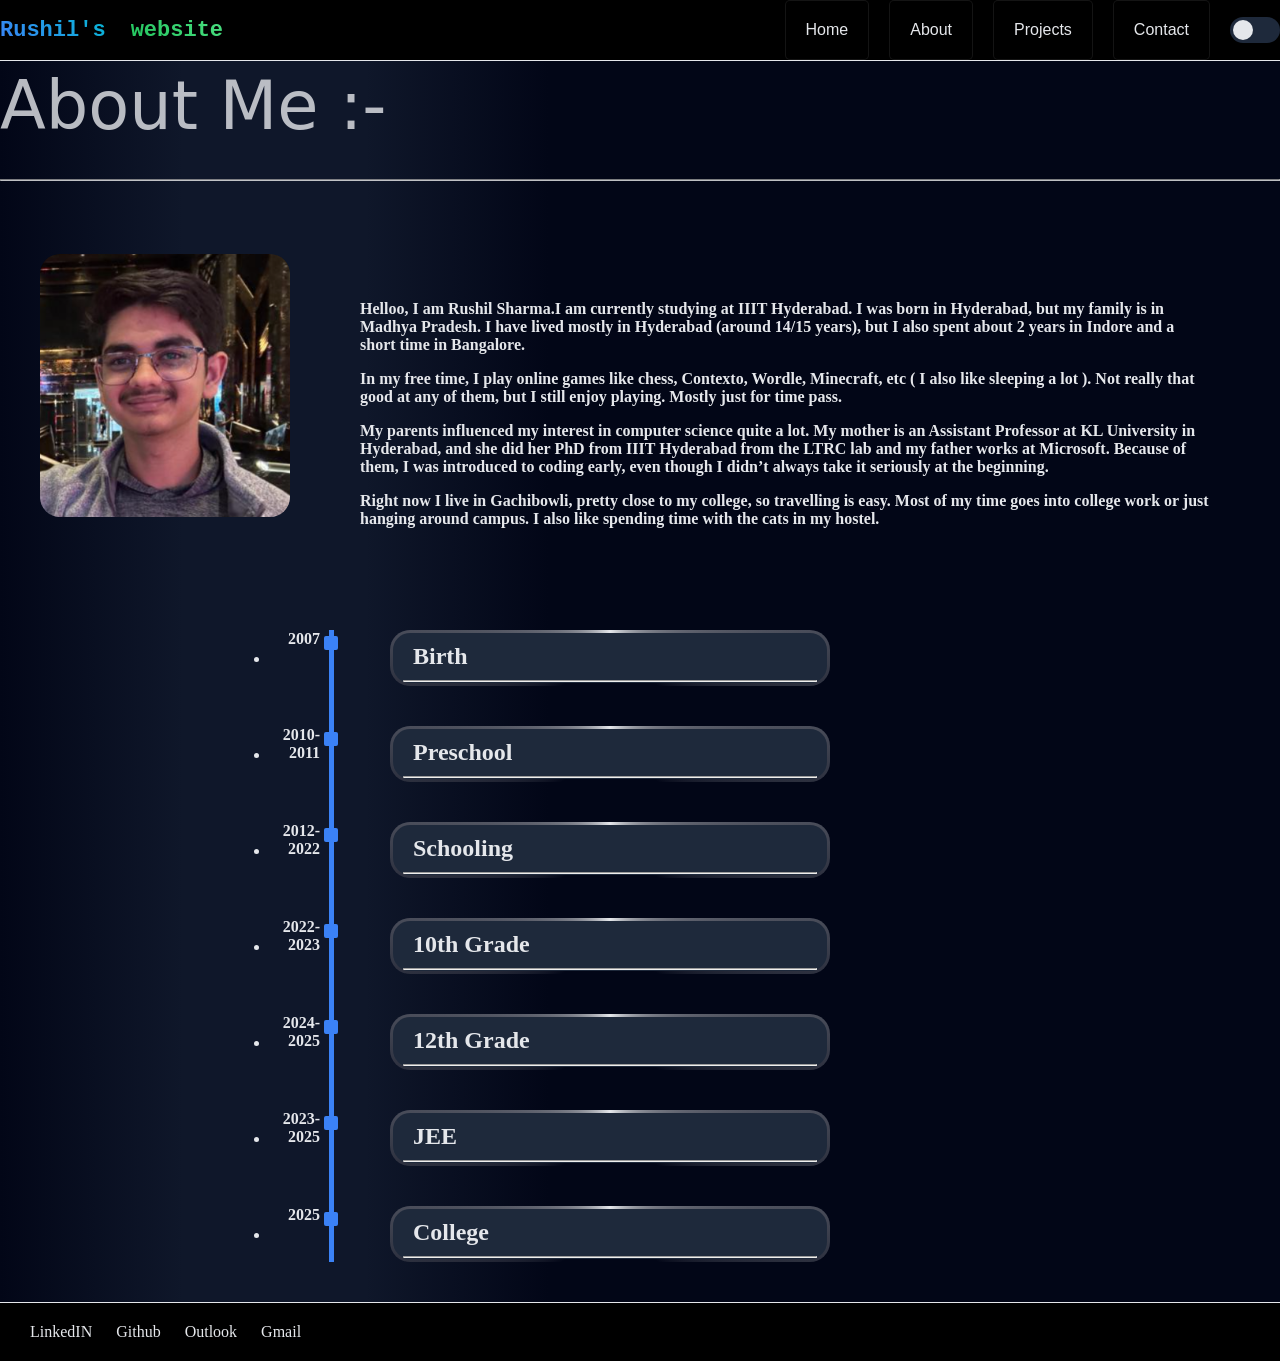
<file: about.html>
<!DOCTYPE html>
<html lang="en">

<head>
    <meta charset="UTF-8">
    <title>About Page</title>
    <link rel="stylesheet" href="CSS/about.css">
</head>

<body>
    <header>

        <nav class="nav-bar" role="navigation" aria-label="Main Navigation">

            <div class="Rushils">Rushil's</div>
            <div class="website">website</div>

            <button class="nav-btn" onclick="goToHome()">Home</button>
            <button class="nav-btn" onclick="goToAbout()">About</button>
            <button class="nav-btn" onclick="goToProjects()">Projects</button>
            <button class="nav-btn" onclick="goToContact()">Contact</button>
            <label class="theme-toggle" aria-label="Toggle light and dark theme">
                <input type="checkbox" id="themeToggle" role="switch" aria-checked="false">
                <span class="slider"></span>
            </label>
        </nav>

    </header>

    <div class="heading">
        <p>About Me :-</p>
        <hr>
    </div>

    <div class="main">
        <img src="images/image.png" class="image_pfp" alt="Profile picture">
        <div class="text">
            <p>Helloo, I am Rushil Sharma.I am currently studying at IIIT Hyderabad. I was born in Hyderabad, but my
                family is in Madhya Pradesh. I have lived mostly in Hyderabad (around 14/15 years), but I also spent
                about 2 years in Indore and a short time in Bangalore.
            </p>
            <p>In my free time, I play online games like chess, Contexto, Wordle, Minecraft, etc ( I also like sleeping
                a lot ). Not really that good at any of them, but I still enjoy playing. Mostly just for time pass.
            </p>
            <p>My parents influenced my interest in computer science quite a lot. My mother is an Assistant Professor at
                KL University in Hyderabad, and she did her PhD from IIIT Hyderabad from the LTRC lab and my father
                works at Microsoft. Because of them, I was introduced to coding early, even though I didn’t always take
                it seriously at the beginning.
            </p>
            <p>Right now I live in Gachibowli, pretty close to my college, so travelling is easy. Most of my time goes
                into college work or just hanging around campus. I also like spending time with the cats in my hostel.
            </p>
        </div>
    </div>

    <ul class="timeline" id="timeline" role="list">

        <li class="item" tabindex="0" role="button" aria-expanded="false">
            <time class="year" datetime="2007">2007</time>

            <div class="content">
                <h2>Birth</h2>
                <hr>
                <p>I was born in Hyderabad.</p>
            </div>
        </li>

        <li class="item" tabindex="0" role="button" aria-expanded="false">
            <time class="year" datetime="2010">2010-2011</time>

            <div class="content">
                <h2>Preschool</h2>
                <hr>
                <p>I went to Kennedy High The Global School</p>
            </div>
        </li>

        <li class="item" tabindex="0" role="button" aria-expanded="false">
            <time class="year" datetime="2012">2012-2022</time>

            <div class="content">
                <h2>Schooling</h2>
                <hr>
                <p>I changed my schools multiple times from 1st-9th from Kennedy to Harvest to Birla Open Minds to
                    Global Edge</p>
            </div>
        </li>

        <li class="item" tabindex="0" role="button" aria-expanded="false">
            <time class="year" datetime="2022">2022-2023</time>

            <div class="content">
                <h2>10th Grade</h2>
                <hr>
                <p>I did my 10th from The Global Edge School, Hyderabad and scored 92.4% from CBSE</p>
            </div>
        </li>

        <li class="item" tabindex="0" role="button" aria-expanded="false">
            <time class="year" datetime="2024">2024-2025</time>

            <div class="content">
                <h2>12th Grade</h2>
                <hr>
                <p>I did my 12th from Vidhya Vijay Bal Mandir, Indore and scored 90.8%</p>
            </div>
        </li>

        <li class="item" tabindex="0" role="button" aria-expanded="false">
            <time class="year" datetime="2023">2023-2025</time>

            <div class="content">
                <h2>JEE</h2>
                <hr>
                <p>In mains I had scored 99.49%ile and a rank of 7830. In JEE Advanced I got a rank of 4724.</p>
            </div>
        </li>

        <li class="item" tabindex="0" role="button" aria-expanded="false">
            <time class="year" datetime="2025">2025</time>
            <div class="content">
                <h2>College</h2>
                <hr>
                <p>I currently am studying in IIIT Hyderabad. Btech in Computer Science and Ms in Computational
                    Linguistics.</p>
            </div>
        </li>

    </ul>

    <footer>
        <a href="https://www.linkedin.com/in/rushil-sharma-b3107a361/">LinkedIN</a>
        <a href="https://github.com/Rushil-Sharma">Github</a>
        <a onclick="copy('Outlook')" role="button">Outlook</a>
        <a onclick="copy('Gmail')" role="button">Gmail</a>
    </footer>

    <script src="JS/about.js"></script>

</body>

</html>
</file>
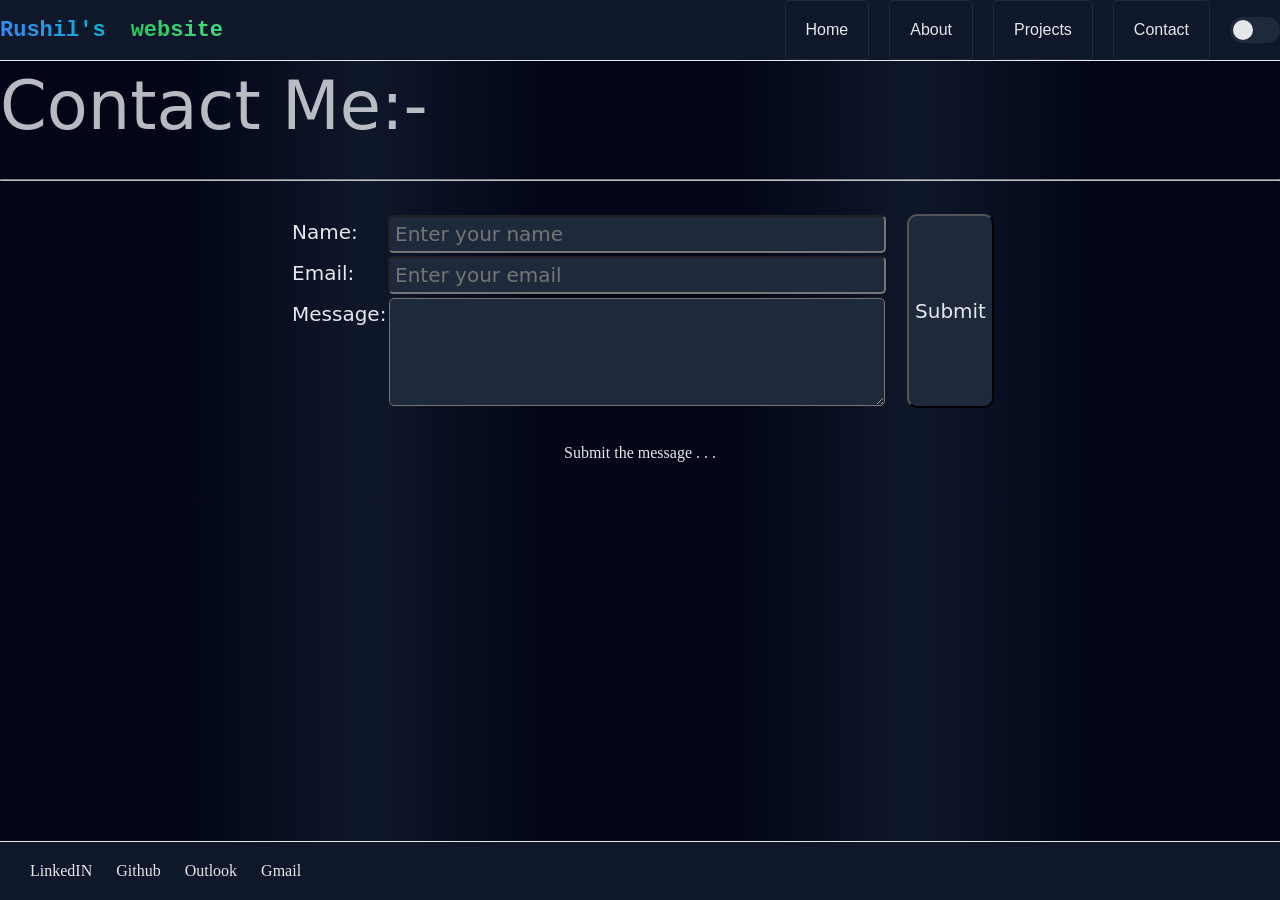
<file: contact.html>
<!DOCTYPE html>
<html lang="en">

<head>
    <meta charset="UTF-8">
    <title>Contact Me</title>
    <link rel="stylesheet" href="CSS/contact.css">
</head>

<body>
    <header>

        <nav class="nav-bar" role="navigation" aria-label="Main Navigation">

            <div class="Rushils">Rushil's</div>
            <div class="website">website</div>

            <button class="nav-btn" onclick="goToHome()">Home</button>
            <button class="nav-btn" onclick="goToAbout()">About</button>
            <button class="nav-btn" onclick="goToProjects()">Projects</button>
            <button class="nav-btn" onclick="goToContact()">Contact</button>
            <label class="theme-toggle" aria-label="Toggle light and dark theme">
                <input type="checkbox" id="themeToggle" role="switch" aria-checked="false">
                <span class="slider"></span>
            </label>
        </nav>

    </header>

    <div class="heading">
        <p>Contact Me:-</p>
        <hr>
    </div>

    <div class="container" role="form" aria-labelledby="contact-heading">
        <div class="main_content">
            <p id="contact-heading">Name:</p>
            <input id="name" placeholder="Enter your name" aria-label="Enter your name">
            <p>Email:</p>
            <input id="email" placeholder="Enter your email" aria-label="Enter your email">
            <p>Message:</p>
            <textarea id="message" rows="4" cols="50" aria-label="Enter your message"></textarea>
        </div>
        <button id="submit" onclick="submit()">Submit</button>
    </div>

    <p id="status" aria-live="polite">Submit the message . . . </p>

    <footer>
        <a href="https://www.linkedin.com/in/rushil-sharma-b3107a361/">LinkedIN</a>
        <a href="https://github.com/Rushil-Sharma">Github</a>
        <a onclick="copy('Outlook')" role="button">Outlook</a>
        <a onclick="copy('Gmail')" role="button">Gmail</a>
    </footer>

    <script src="JS/contact.js"></script>
</body>

</html>
</file>
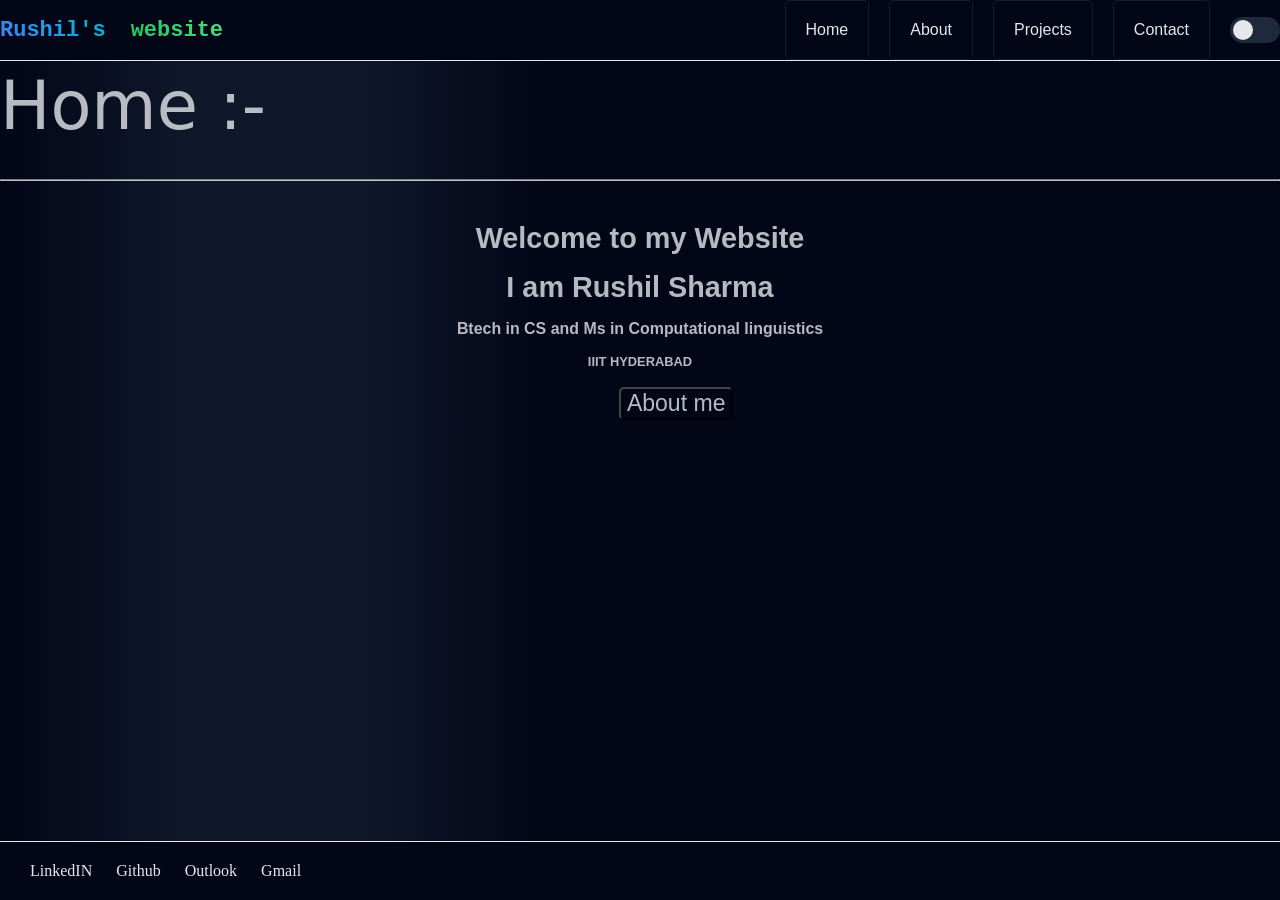
<file: home.html>
<!DOCTYPE html>
<html lang="en">

<head>
    <meta charset="UTF-8">
    <title>Home Page</title>
    <link rel="stylesheet" href="/CSS/home.css">
</head>

<body>
    <header>

        <nav class="nav-bar">

            <div class="Rushils">Rushil's</div>
            <div class="website">website</div>

            <button class="nav-btn" onclick="goToHome()">Home</button>
            <button class="nav-btn" onclick="goToAbout()">About</button>
            <button class="nav-btn" onclick="goToProjects()">Projects</button>
            <button class="nav-btn" onclick="goToContact()">Contact</button>
            <label class="theme-toggle">
                <input type="checkbox" id="themeToggle">
                <span class="slider"></span>
            </label>
        </nav>

    </header>

    <main>
        <section class="heading">
            <p>Home :-</p>
            <hr>
        </section>

        <section class="hero">
            <h1>Welcome to my Website</h1>
            <h2>I am Rushil Sharma</h2>
            <h5>Btech in CS and Ms in Computational linguistics</h5>
            <h6>IIIT HYDERABAD</h6>
            <button onclick="goToAbout()" id="aboutMe">About me</button>
        </section>
    </main>


    <script src="/JS/home.js"></script>

    <footer>
        <a href="https://www.linkedin.com/in/rushil-sharma-b3107a361/">LinkedIN</a>
        <a href="https://github.com/Rushil-Sharma">Github</a>
        <a onclick="copy('Outlook')">Outlook</a>
        <a onclick="copy('Gmail')">Gmail</a>
    </footer>

</body>

</html>
</file>
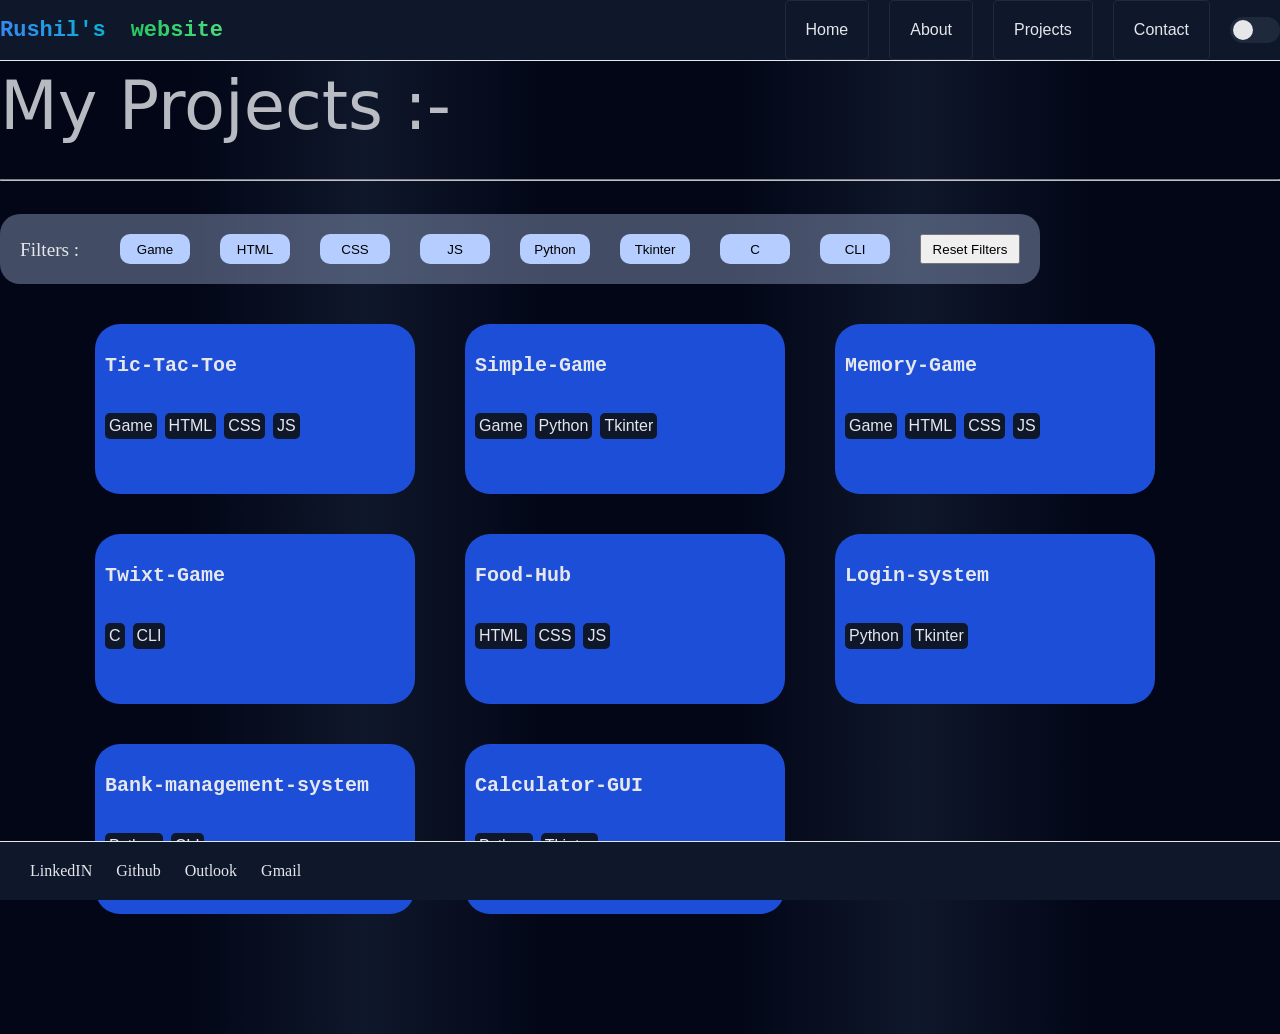
<file: projects.html>
<!DOCTYPE html>
<html lang="en">

<head>
    <meta charset="UTF-8">
    <title>Projects</title>
    <link rel="stylesheet" href="CSS/projects.css">
</head>

<body>
    <header>

        <nav class="nav-bar" role="navigation" aria-label="Main Navigation">

            <div class="Rushils">Rushil's</div>
            <div class="website">website</div>

            <button class="nav-btn" onclick="goToHome()">Home</button>
            <button class="nav-btn" onclick="goToAbout()">About</button>
            <button class="nav-btn" onclick="goToProjects()">Projects</button>
            <button class="nav-btn" onclick="goToContact()">Contact</button>
            <label class="theme-toggle" aria-label="Toggle light and dark theme">
                <input type="checkbox" id="themeToggle" role="switch" aria-checked="false">
                <span class="slider"></span>
            </label>
        </nav>

    </header>

    <main>

        <div class="heading">
            <p>My Projects :-</p>
            <hr>
        </div>

        <div class="filters" role="group" aria-label="Project Filters">
            <p>Filters : </p>
            <button class="filter-btn" data-tag="game">Game</button>
            <button class="filter-btn" data-tag="html">HTML</button>
            <button class="filter-btn" data-tag="css">CSS</button>
            <button class="filter-btn" data-tag="js">JS</button>
            <button class="filter-btn" data-tag="python">Python</button>
            <button class="filter-btn" data-tag="tkinter">Tkinter</button>
            <button class="filter-btn" data-tag="c">C</button>
            <button class="filter-btn" data-tag="cli">CLI</button>
            <button class="reset-btn" onclick="reset()">Reset Filters</button>
        </div>

        <div class="project-container" role="list">

            <div class="project-btn" role="button" tabindex="0" aria-label="Open Tic Tac Toe project" data-tags="game html css js" onclick="openModal(1)">
                <h3>Tic-Tac-Toe</h3>
                <div class="tags">
                    <p>Game</p>
                    <p>HTML</p>
                    <p>CSS</p>
                    <p>JS</p>
                </div>
            </div>

            <div class="project-btn" role="button" tabindex="0" aria-label="Open Simple Game project" data-tags="game python tkinter" onclick="openModal(2)">
                <h3>Simple-Game</h3>
                <div class="tags">
                    <p>Game</p>
                    <p>Python</p>
                    <p>Tkinter</p>
                </div>
            </div>

            <div class="project-btn" role="button" tabindex="0" aria-label="Open Memory Game project" data-tags="game html css js" onclick="openModal(3)">
                <h3>Memory-Game</h3>
                <div class="tags">
                    <p>Game</p>
                    <p>HTML</p>
                    <p>CSS</p>
                    <p>JS</p>
                </div>
            </div>

            <div class="project-btn" role="button" tabindex="0" aria-label="Open Twixt Game project" data-tags="c cli" onclick="openModal(4)">
                <h3>Twixt-Game</h3>
                <div class="tags">
                    <p>C</p>
                    <p>CLI</p>
                </div>
            </div>

            <div class="project-btn" role="button" tabindex="0" aria-label="Open Food Hub project" data-tags="html css js" onclick="openModal(5)">
                <h3>Food-Hub</h3>
                <div class="tags">
                    <p>HTML</p>
                    <p>CSS</p>
                    <p>JS</p>
                </div>
            </div>

            <div class="project-btn" role="button" tabindex="0" aria-label="Open Login System project" data-tags="python tkinter" onclick="openModal(6)">
                <h3>Login-system</h3>
                <div class="tags">
                    <p>Python</p>
                    <p>Tkinter</p>
                </div>
            </div>

            <div class="project-btn" role="button" tabindex="0" aria-label="Open Bank Management System project" data-tags="python cli" onclick="openModal(7)">
                <h3>Bank-management-system</h3>
                <div class="tags">
                    <p>Python</p>
                    <p>CLI</p>
                </div>
            </div>

            <div class="project-btn" role="button" tabindex="0" aria-label="Open Calculator GUI project" data-tags="python tkinter" onclick="openModal(8)">
                <h3>Calculator-GUI</h3>
                <div class="tags">
                    <p>Python</p>
                    <p>Tkinter</p>
                </div>
            </div>

        </div>

        <div class="modal-overlay" id="modal-1" role="dialog" aria-modal="true">
            <div class="modal-box">
                <button class="modal-close" onclick="closeModal(1)" aria-label="Close modal">X</button>
                <h3>WHAT IT IS:</h3>
                <p>This is a single player and a multiplayer Tic-Tac-Toe game which is built on the minimax algorithm
                    implimented in javascript, html and css. You can tap on the box of your choice and your respective
                    symbol will get placed. Your goal is to make a sequence of 3 either diagonal or in a line.</p>
                <h3>WHY I BUILT IT:</h3>
                <p>I had found an interesting video on the minimax algorithm. This video explained how the best possible
                    move could be played in a partially filled grid. I wanted to try to impliment it so I made it.</p>
                <h3>WHAT I WOULD CHANGE:</h3>
                <p>If i would have made it now, I would have upgraded the css to make it look better. Now it is just a
                    white Tic-Tac-Toe. I would also have added dificulty levels by having some random probability of the
                    algorithm to pick a random unused box.</p>
                <a href="https://github.com/Rushil-Sharma/TicTacToe" target="_blank">View on GitHub</a>
                <a href="https://rushil-sharma.github.io/TicTacToe/">Play it here.</a>
            </div>
        </div>

        <div class="modal-overlay" id="modal-2" role="dialog" aria-modal="true">
            <div class="modal-box">
                <button class="modal-close" onclick="closeModal(2)" aria-label="Close modal">X</button>
                <h3>WHAT IT IS:</h3>
                <p>This is a single player game in which you are a spaceship and there are astroids that you have to
                    dodge. This game is made by tkinter and pygame which are libraries in python. You will get a score
                    at the end. The dificulty/ speed of astroids keep on increasing so good luck.</p>
                <h3>WHY I BUILT IT:</h3>
                <p>I always wanted to make a game in that would be fun and addicting to play. So i looked at a youtube
                    video on pygame and made this.</p>
                <h3>WHAT I WOULD CHANGE:</h3>
                <p>I would have added better graphics. Right now it is just a block. I would also want to add a button
                    from which i can fire the astroids, Astroids that need to be fired twice to blast. Also astroids
                    which are bigger and slower. Might also want to add a shild that i can collect and use at a time i
                    need.</p>
                <a href="https://github.com/Rushil-Sharma/simple-game" target="_blank">View on GitHub</a>
            </div>
        </div>

        <div class="modal-overlay" id="modal-3" role="dialog" aria-modal="true">
            <div class="modal-box">
                <button class="modal-close" onclick="closeModal(3)" aria-label="Close modal">X</button>
                <h3>WHAT IT IS:</h3>
                <p>This is a card based memory game which gives you 16 cards with each one having only one pair. Your
                    task is to find all pairs of cards before your moves run out.</p>
                <h3>WHY I BUILT IT:</h3>
                <p>I had built this as I was playing this online memory game and wordle. I also wanted to learn a little
                    bit about HTML, JS and CSS.</p>
                <h3>WHAT I WOULD CHANGE:</h3>
                <p>I would make more modes to this game and make levels and based of off how hard the level is the moves
                    get lesser. It could also have an option for a 6x6 memory game. Similar to what I would have done in
                    TicTacToe.</p>
                <a href="https://github.com/Rushil-Sharma/Memory-Game" target="_blank">View on GitHub</a>
                <a href="https://rushil-sharma.github.io/Memory-Game/">Play it here.</a>
            </div>
        </div>

        <div class="modal-overlay" id="modal-4" role="dialog" aria-modal="true">
            <div class="modal-box">
                <button class="modal-close" onclick="closeModal(4)" aria-label="Close modal">X</button>
                <h3>WHAT IT IS:</h3>
                <p>This is a game that is played by placing your pawns(letters) in such a way that you make a path
                    (up->down/left->right). A connection is made by placing 2 same pawns on a dist of 2x3.</p>
                <h3>WHY I BUILT IT:</h3>
                <p>I had made this for my C-programming course in IIIT HYD. This was one of the assignments that was
                    given to us.</p>
                <h3>WHAT I WOULD CHANGE:</h3>
                <p>I would have made the connections look better not simply a smaller character. I also missed out on
                    using linked lists as it was not taught earlier. I would also add a better CLI interface.</p>
                <a href="https://github.com/Rushil-Sharma/Twixt-Game" target="_blank">View on GitHub</a>
            </div>
        </div>

        <div class="modal-overlay" id="modal-5" role="dialog" aria-modal="true">
            <div class="modal-box">
                <button class="modal-close" onclick="closeModal(5)" aria-label="Close modal">X</button>
                <h3>WHAT IT IS:</h3>
                <p>It is a simple online ordering website's frontend part. You can choose items from the menu and place
                    your order. You will be then redirected to your bill. Looks are stolen from a very similar website.
                </p>
                <h3>WHY I BUILT IT:</h3>
                <p>This website was made just as an experiment. I used chatgpt and vibecoded this. The website was coded
                    in Html , javascript and css.</p>
                <h3>WHAT I WOULD CHANGE:</h3>
                <p>I had made a lot of mistakes while making this. There is only a singular index.html file which is a
                    very long code. Unreadable and messy. It also is not proper. Images are not consistent and it is
                    very wierd.</p>
                <a href="https://github.com/Rushil-Sharma/foodhub" target="_blank">View on GitHub</a>
            </div>
        </div>

        <div class="modal-overlay" id="modal-6" role="dialog" aria-modal="true">
            <div class="modal-box">
                <button class="modal-close" onclick="closeModal(6)" aria-label="Close modal">X</button>
                <h3>WHAT IT IS:</h3>
                <p>It is a small window which serves as a login for an application. You enter your username and password
                    and register/ sign up. Or if you have an already made account you can log in as well.</p>
                <h3>WHY I BUILT IT:</h3>
                <p>This is made via the tkinter module in python. This was one of my assignments that my sir had given
                    to me. This taught me a lot about lists and fuctions as well as tkinter also.</p>
                <h3>WHAT I WOULD CHANGE:</h3>
                <p>I had made a lot of mistakes while making this. The window is also very messy. If i could make
                    changes, I would have made it cleaner and modify my code also a bit.</p>
                <a href="https://github.com/Rushil-Sharma/login_system" target="_blank">View on GitHub</a>
            </div>
        </div>

        <div class="modal-overlay" id="modal-7" role="dialog" aria-modal="true">
            <div class="modal-box">
                <button class="modal-close" onclick="closeModal(7)" aria-label="Close modal">X</button>
                <h3>WHAT IT IS:</h3>
                <p>It is a simple bank-management-system which has a dictionary of few accounts. You can log into
                    accounts and transfer money from one account to another. You can also withdraw, deposit and change
                    passwords for your accounts.</p>
                <h3>WHY I BUILT IT:</h3>
                <p>This was a homework given to us by our sir. This was to teach us about the basics of dictionary in
                    python and about functions in python.</p>
                <h3>WHAT I WOULD CHANGE:</h3>
                <p>If i were to modify this I would make it using classes so that the user can make new accounts on the
                    fly and delete them. Using classes would also make it much more easier as the code would look
                    cleaner.</p>
                <a href="https://github.com/Rushil-Sharma/bank-management-system" target="_blank">View on GitHub</a>
            </div>
        </div>

        <div class="modal-overlay" id="modal-8" role="dialog" aria-modal="true">
            <div class="modal-box">
                <button class="modal-close" onclick="closeModal(8)" aria-label="Close modal">X</button>
                <h3>WHAT IT IS:</h3>
                <p>It is a simple calculator that has a nice GUI. It has few buttons on a grid and performs simple calculations.
                    This simple calculator was built on the Tkinter library and works by using the math in python and checking the symbols
                    with that it updates the final answer. 
                </p>
                <h3>WHY I BUILT IT:</h3>
                <p>I had built this calculator alongside a person on YouTube who was teaching basics of Tkinter 
                    library in python which allowed for a good looking window instead of normal boring CLI</p>
                <h3>WHAT I WOULD CHANGE:</h3>
                <p>My current code for this looks cancerous and is not at all an ideal code. This code has a lot of repetetive blocks and unreadable 
                    lambda functions. I would add more functions and if statements to make this code cleaner. Also the GUI is not structured properly
                    I would now change the way that the GUI looks so that it looks a little more arranged and systematic.
                </p>
                <a href="https://github.com/Rushil-Sharma/calculator" target="_blank">View on GitHub</a>
            </div>
        </div>

        <footer>
            <a href="https://www.linkedin.com/in/rushil-sharma-b3107a361/">LinkedIN</a>
            <a href="https://github.com/Rushil-Sharma">Github</a>
            <a onclick="copy('Outlook')" role="button">Outlook</a>
            <a onclick="copy('Gmail')" role="button">Gmail</a>
        </footer>

    </main>

    <script src="JS/projects.js"></script>

</body>

</html>
</file>
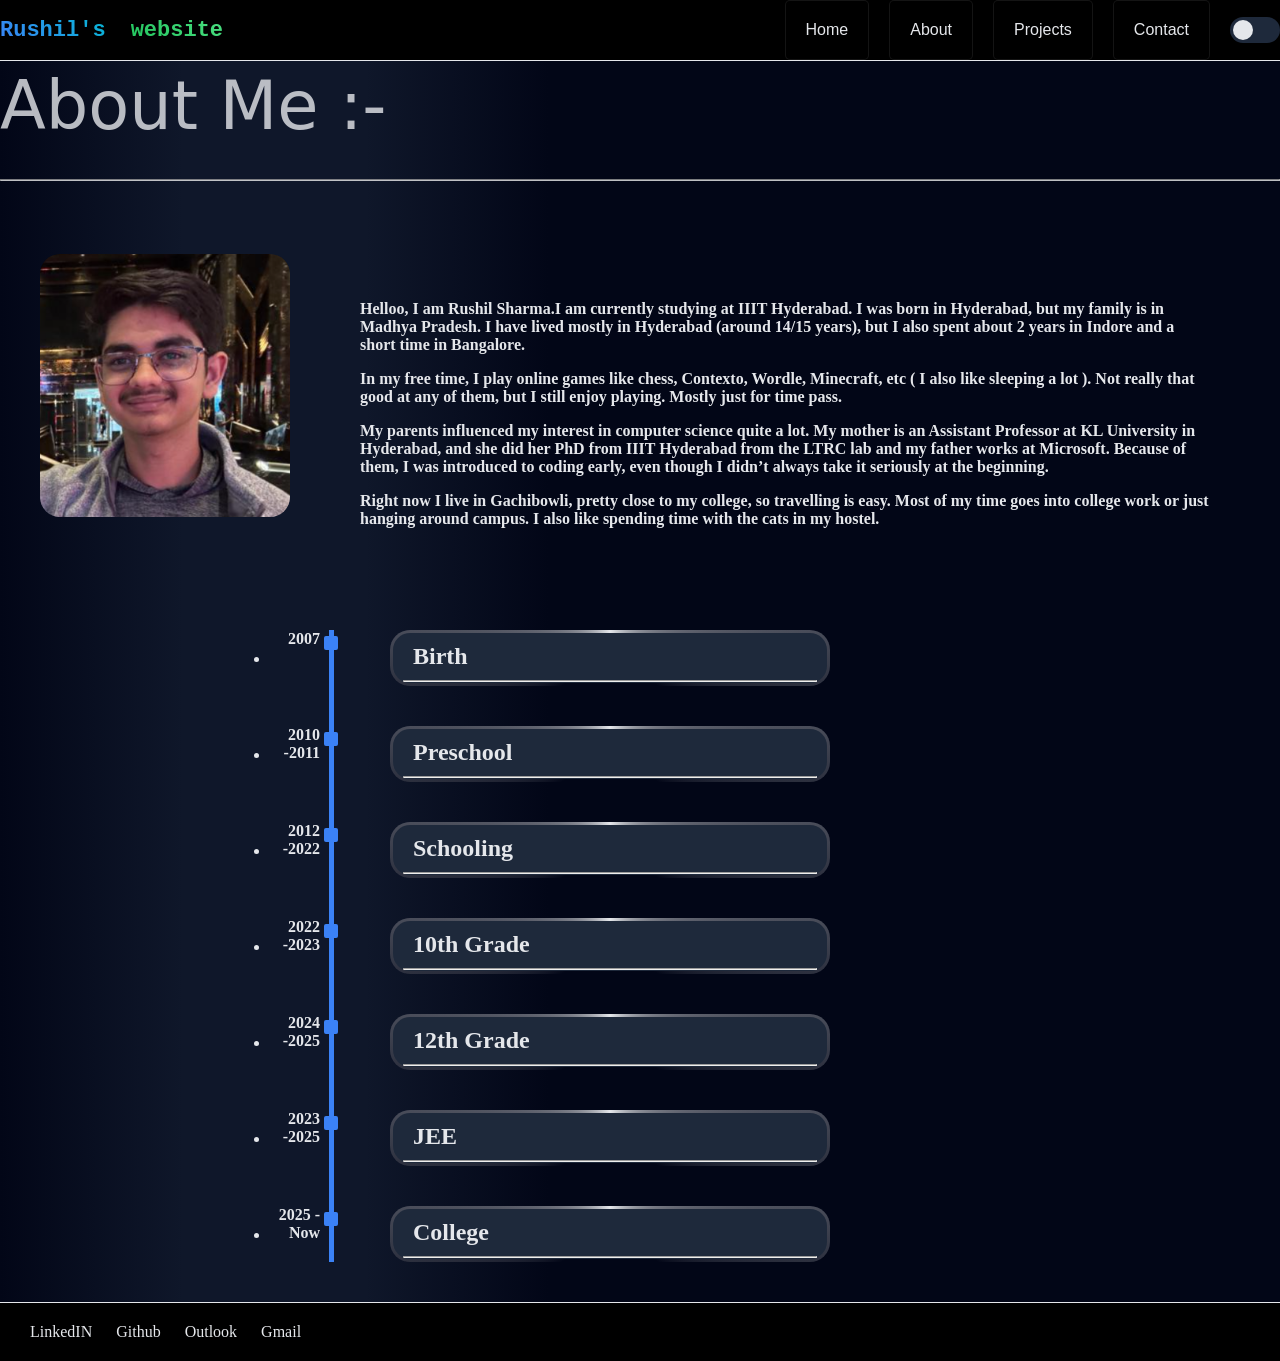
<file: HTML/about.html>
<!DOCTYPE html>
<html lang="en">

<head>
    <meta charset="UTF-8">
    <title>About Page</title>
    <link rel="stylesheet" href="/CSS/about.css">
</head>

<body>
    <header>

        <nav class="nav-bar">

            <div class="Rushils">Rushil's</div>
            <div class="website">website</div>

            <button class="nav-btn" onclick="goToHome()">Home</button>
            <button class="nav-btn" onclick="goToAbout()">About</button>
            <button class="nav-btn" onclick="goToProjects()">Projects</button>
            <button class="nav-btn" onclick="goToContact()">Contact</button>
            <label class="theme-toggle">
                <input type="checkbox" id="themeToggle">
                <span class="slider"></span>
            </label>
        </nav>

    </header>

    <section class="heading ">
        <p>About Me :-</p>
        <hr>
    </section>

    <section class="main">
        <img src="/images/pfp.png" class="image_pfp">
        <div class="text">
            <p>Helloo, I am Rushil Sharma.I am currently studying at IIIT Hyderabad. I was born in Hyderabad, but my
                family is in Madhya Pradesh. I have lived mostly in Hyderabad (around 14/15 years), but I also spent
                about 2 years in Indore and a short time in Bangalore.
            </p>
            <p>In my free time, I play online games like chess, Contexto, Wordle, Minecraft, etc ( I also like sleeping
                a lot ). Not really that good at any of them, but I still enjoy playing. Mostly just for time pass.
            </p>
            <p>My parents influenced my interest in computer science quite a lot. My mother is an Assistant Professor at
                KL University in Hyderabad, and she did her PhD from IIIT Hyderabad from the LTRC lab and my father
                works at Microsoft. Because of them, I was introduced to coding early, even though I didn’t always take
                it seriously at the beginning.
            </p>
            <p>Right now I live in Gachibowli, pretty close to my college, so travelling is easy. Most of my time goes
                into college work or just hanging around campus. I also like spending time with the cats in my hostel.
            </p>
        </div>
    </section>

    <ul class="timeline" id="timeline">

        <li class="item" aria-expanded="false">
            <time class="year">2007</time>

            <div class="content">
                <h2>Birth</h2>
                <hr>
                <p>I was born in Hyderabad.</p>
            </div>
        </li>

        <li class="item" aria-expanded="false">
            <time class="year">2010 -2011</time>

            <div class="content">
                <h2>Preschool</h2>
                <hr>
                <p>I went to Kennedy High The Global School</p>
            </div>
        </li>

        <li class="item" aria-expanded="false">
            <time class="year">2012 -2022</time>

            <div class="content">
                <h2>Schooling</h2>
                <hr>
                <p>I changed my schools multiple times from 1st-9th from Kennedy to Harvest to Birla Open Minds to
                    Global Edge</p>
            </div>
        </li>

        <li class="item" aria-expanded="false">
            <time class="year">2022 -2023</time>

            <div class="content">
                <h2>10th Grade</h2>
                <hr>
                <p>I did my 10th from The Global Edge School, Hyderabad and scored 92.4% from CBSE</p>
            </div>
        </li>

        <li class="item" aria-expanded="false">
            <time class="year">2024 -2025</time>

            <div class="content">
                <h2>12th Grade</h2>
                <hr>
                <p>I did my 12th from Vidhya Vijay Bal Mandir, Indore and scored 90.8%</p>
            </div>
        </li>

        <li class="item" aria-expanded="false">
            <time class="year">2023 -2025</time>

            <div class="content">
                <h2>JEE</h2>
                <hr>
                <p>In mains I had scored 99.49%ile and a rank of 7830. In JEE Advanced I got a rank of 4724.</p>
            </div>
        </li>

        <li class="item" aria-expanded="false">
            <time class="year">2025 -Now</time>

            <div class="content">
                <h2>College</h2>
                <hr>
                <p>I currently am studying in IIIT Hyderabad. Btech in Computer Science and Ms in Computational
                    Linguistics.</p>
            </div>
        </li>

    </ul>

    <footer>
        <a href="https://www.linkedin.com/in/rushil-sharma-b3107a361/">LinkedIN</a>
        <a href="https://github.com/Rushil-Sharma">Github</a>
        <a onclick="copy('Outlook')">Outlook</a>
        <a onclick="copy('Gmail')">Gmail</a>
    </footer>

    <script src="/JS/about.js"></script>

</body>

</html>
</file>
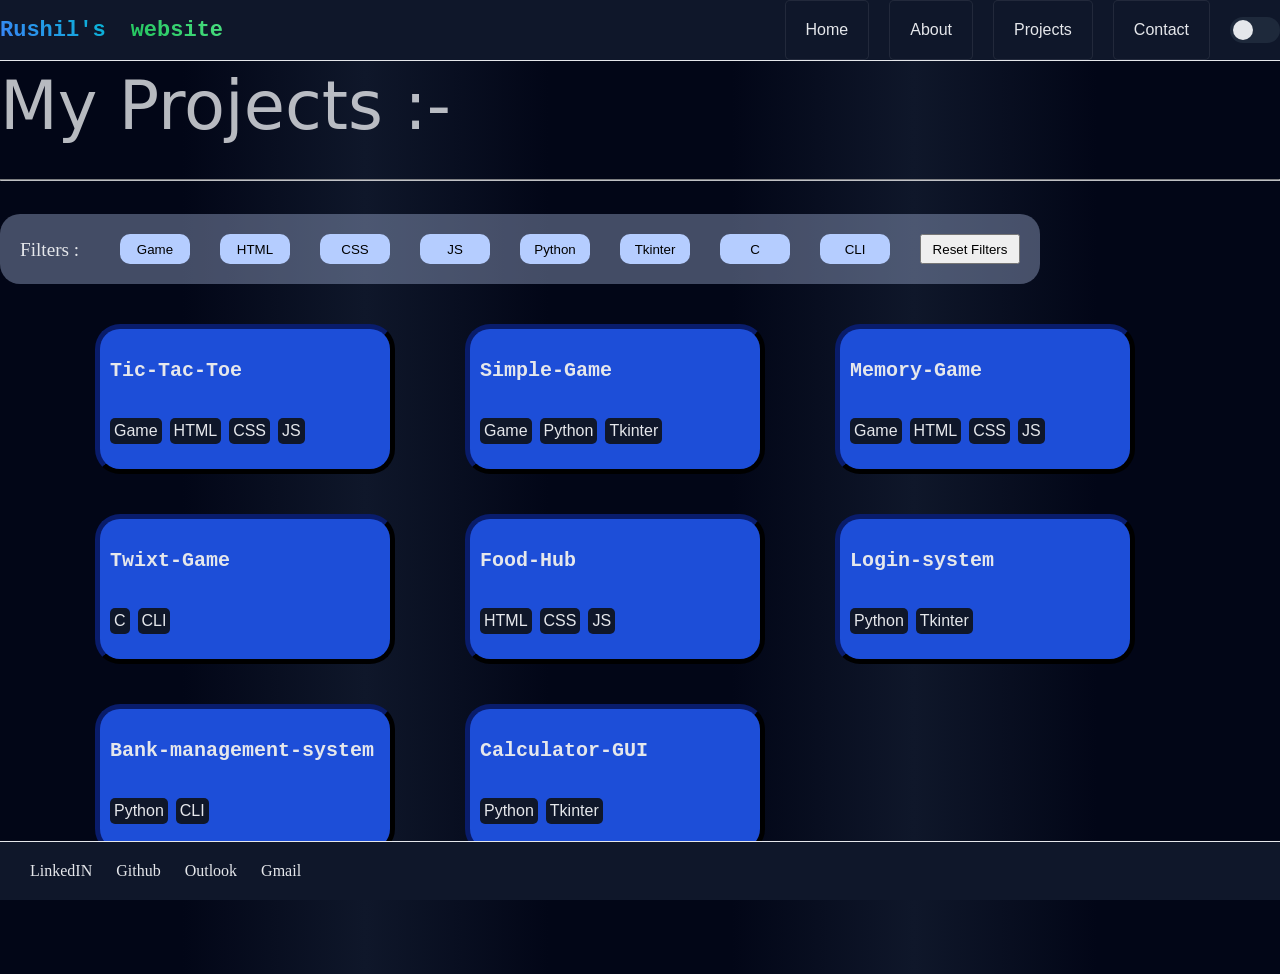
<file: HTML/projects.html>
<!DOCTYPE html>
<html lang="en">

<head>
    <meta charset="UTF-8">
    <title>Projects</title>
    <link rel="stylesheet" href="/CSS/projects.css">
</head>

<body>
    <header>

        <nav class="nav-bar">

            <div class="Rushils">Rushil's</div>
            <div class="website">website</div>

            <button class="nav-btn" onclick="goToHome()">Home</button>
            <button class="nav-btn" onclick="goToAbout()">About</button>
            <button class="nav-btn" onclick="goToProjects()">Projects</button>
            <button class="nav-btn" onclick="goToContact()">Contact</button>
            <label class="theme-toggle">
                <input type="checkbox" id="themeToggle">
                <span class="slider"></span>
            </label>
        </nav>

    </header>

    <main>

        <section class="heading">
            <p>My Projects :-</p>
            <hr>
        </section>

        <section class="filters">
            <p>Filters : </p>
            <button class="filter-btn" data-tag="game">Game</button>
            <button class="filter-btn" data-tag="html">HTML</button>
            <button class="filter-btn" data-tag="css">CSS</button>
            <button class="filter-btn" data-tag="js">JS</button>
            <button class="filter-btn" data-tag="python">Python</button>
            <button class="filter-btn" data-tag="tkinter">Tkinter</button>
            <button class="filter-btn" data-tag="c">C</button>
            <button class="filter-btn" data-tag="cli">CLI</button>
            <button class="reset-btn" onclick="reset()">Reset Filters</button>
        </section>

        <section class="project-container">

            <button class="project-btn" data-tags="game html css js" onclick="openModal(1)">
                <h3>Tic-Tac-Toe</h3>
                <div class="tags">
                    <p>Game</p>
                    <p>HTML</p>
                    <p>CSS</p>
                    <p>JS</p>
                </div>
            </button>

            <button class="project-btn" data-tags="game python tkinter" onclick="openModal(2)">
                <h3>Simple-Game</h3>
                <div class="tags">
                    <p>Game</p>
                    <p>Python</p>
                    <p>Tkinter</p>
                </div>
            </button>

            <button class="project-btn" data-tags="game html css js" onclick="openModal(3)">
                <h3>Memory-Game</h3>
                <div class="tags">
                    <p>Game</p>
                    <p>HTML</p>
                    <p>CSS</p>
                    <p>JS</p>
                </div>
            </button>

            <button class="project-btn" data-tags="c cli" onclick="openModal(4)">
                <h3>Twixt-Game</h3>
                <div class="tags">
                    <p>C</p>
                    <p>CLI</p>
                </div>
            </button>

            <button class="project-btn" data-tags="html css js" onclick="openModal(5)">
                <h3>Food-Hub</h3>
                <div class="tags">
                    <p>HTML</p>
                    <p>CSS</p>
                    <p>JS</p>
                </div>
            </button>

            <button class="project-btn" data-tags="python tkinter" onclick="openModal(6)">
                <h3>Login-system</h3>
                <div class="tags">
                    <p>Python</p>
                    <p>Tkinter</p>
                </div>
            </button>

            <button class="project-btn" data-tags="python cli" onclick="openModal(7)">
                <h3>Bank-management-system</h3>
                <div class="tags">
                    <p>Python</p>
                    <p>CLI</p>
                </div>
            </button>

            <button class="project-btn" data-tags="python tkinter" onclick="openModal(8)">
                <h3>Calculator-GUI</h3>
                <div class="tags">
                    <p>Python</p>
                    <p>Tkinter</p>
                </div>
            </button>

        </section>

        <section class="modal-overlay" id="modal-1">
            <div class="modal-box">
                <button class="modal-close" onclick="closeModal(1)">X</button>
                <h3>WHAT IT IS:</h3>
                <p>This is a single player and a multiplayer Tic-Tac-Toe game which is built on the minimax algorithm
                    implimented in javascript, html and css. You can tap on the box of your choice and your respective
                    symbol will get placed. Your goal is to make a sequence of 3 either diagonal or in a line.</p>
                <h3>WHY I BUILT IT:</h3>
                <p>I had found an interesting video on the minimax algorithm. This video explained how the best possible
                    move could be played in a partially filled grid. I wanted to try to impliment it so I made it.</p>
                <h3>WHAT I WOULD CHANGE:</h3>
                <p>If i would have made it now, I would have upgraded the css to make it look better. Now it is just a
                    white Tic-Tac-Toe. I would also have added dificulty levels by having some random probability of the
                    algorithm to pick a random unused box.</p>
                <a href="https://github.com/Rushil-Sharma/TicTacToe" target="_blank">View on GitHub</a>
                <a href="https://rushil-sharma.github.io/TicTacToe/">Play it here.</a>
            </div>
        </section>

        <section class="modal-overlay" id="modal-2">
            <div class="modal-box">
                <button class="modal-close" onclick="closeModal(2)">X</button>
                <h3>WHAT IT IS:</h3>
                <p>This is a single player game in which you are a spaceship and there are astroids that you have to
                    dodge. This game is made by tkinter and pygame which are libraries in python. You will get a score
                    at the end. The dificulty/ speed of astroids keep on increasing so good luck.</p>
                <h3>WHY I BUILT IT:</h3>
                <p>I always wanted to make a game in that would be fun and addicting to play. So i looked at a youtube
                    video on pygame and made this.</p>
                <h3>WHAT I WOULD CHANGE:</h3>
                <p>I would have added better graphics. Right now it is just a block. I would also want to add a button
                    from which i can fire the astroids, Astroids that need to be fired twice to blast. Also astroids
                    which are bigger and slower. Might also want to add a shild that i can collect and use at a time i
                    need.</p>
                <a href="https://github.com/Rushil-Sharma/simple-game" target="_blank">View on GitHub</a>
            </div>
        </section>

        <section class="modal-overlay" id="modal-3">
            <div class="modal-box">
                <button class="modal-close" onclick="closeModal(3)">X</button>
                <h3>WHAT IT IS:</h3>
                <p>This is a card based memory game which gives you 16 cards with each one having only one pair. Your
                    task is to find all pairs of cards before your moves run out.</p>
                <h3>WHY I BUILT IT:</h3>
                <p>I had built this as I was playing this online memory game and wordle. I also wanted to learn a little
                    bit about HTML, JS and CSS.</p>
                <h3>WHAT I WOULD CHANGE:</h3>
                <p>I would make more modes to this game and make levels and based of off how hard the level is the moves
                    get lesser. It could also have an option for a 6x6 memory game. Similar to what I would have done in
                    TicTacToe.</p>
                <a href="https://github.com/Rushil-Sharma/Memory-Game" target="_blank">View on GitHub</a>
                <a href="https://rushil-sharma.github.io/Memory-Game/">Play it here.</a>
            </div>
        </section>

        <section class="modal-overlay" id="modal-4">
            <div class="modal-box">
                <button class="modal-close" onclick="closeModal(4)">X</button>
                <h3>WHAT IT IS:</h3>
                <p>This is a game that is played by placing your pawns(letters) in such a way that you make a path
                    (up->down/left->right). A connection is made by placing 2 same pawns on a dist of 2x3.</p>
                <h3>WHY I BUILT IT:</h3>
                <p>I had made this for my C-programming course in IIIT HYD. This was one of the assignments that was
                    given to us.</p>
                <h3>WHAT I WOULD CHANGE:</h3>
                <p>I would have made the connections look better not simply a smaller character. I also missed out on
                    using linked lists as it was not taught earlier. I would also add a better CLI interface.</p>
                <a href="https://github.com/Rushil-Sharma/Twixt-Game" target="_blank">View on GitHub</a>
            </div>
        </section>

        <section class="modal-overlay" id="modal-5">
            <div class="modal-box">
                <button class="modal-close" onclick="closeModal(5)">X</button>
                <h3>WHAT IT IS:</h3>
                <p>It is a simple online ordering website's frontend part. You can choose items from the menu and place
                    your order. You will be then redirected to your bill. Looks are stolen from a very similar website.
                </p>
                <h3>WHY I BUILT IT:</h3>
                <p>This website was made just as an experiment. I used chatgpt and vibecoded this. The website was coded
                    in Html , javascript and css.</p>
                <h3>WHAT I WOULD CHANGE:</h3>
                <p>I had made a lot of mistakes while making this. There is only a singular index.html file which is a
                    very long code. Unreadable and messy. It also is not proper. Images are not consistent and it is
                    very wierd.</p>
                <a href="https://github.com/Rushil-Sharma/foodhub" target="_blank">View on GitHub</a>
            </div>
        </section>

        <section class="modal-overlay" id="modal-6">
            <div class="modal-box">
                <button class="modal-close" onclick="closeModal(6)">X</button>
                <h3>WHAT IT IS:</h3>
                <p>It is a small window which serves as a login for an application. You enter your username and password
                    and register/ sign up. Or if you have an already made account you can log in as well.</p>
                <h3>WHY I BUILT IT:</h3>
                <p>This is made via the tkinter module in python. This was one of my assignments that my sir had given
                    to me. This taught me a lot about lists and fuctions as well as tkinter also.</p>
                <h3>WHAT I WOULD CHANGE:</h3>
                <p>I had made a lot of mistakes while making this. The window is also very messy. If i could make
                    changes, I would have made it cleaner and modify my code also a bit.</p>
                <a href="https://github.com/Rushil-Sharma/login_system" target="_blank">View on GitHub</a>
            </div>
        </section>

        <section class="modal-overlay" id="modal-7">
            <div class="modal-box">
                <button class="modal-close" onclick="closeModal(7)">X</button>
                <h3>WHAT IT IS:</h3>
                <p>It is a simple bank-management-system which has a dictionary of few accounts. You can log into
                    accounts and transfer money from one account to another. You can also withdraw, deposit and change
                    passwords for your accounts.</p>
                <h3>WHY I BUILT IT:</h3>
                <p>This was a homework given to us by our sir. This was to teach us about the basics of dictionary in
                    python and about functions in python.</p>
                <h3>WHAT I WOULD CHANGE:</h3>
                <p>If i were to modify this I would make it using classes so that the user can make new accounts on the
                    fly and delete them. Using classes would also make it much more easier as the code would look
                    cleaner.</p>
                <a href="https://github.com/Rushil-Sharma/bank-management-system" target="_blank">View on GitHub</a>
            </div>
        </section>

        <section class="modal-overlay" id="modal-8">
            <div class="modal-box">
                <button class="modal-close" onclick="closeModal(8)">X</button>
                <h3>WHAT IT IS:</h3>
                <p>It is a simple calculator that has a nice GUI. It has few buttons on a grid and performs simple calculations.
                    This simple calculator was built on the Tkinter library and works by using the math in python and checking the symbols
                    with that it updates the final answer. 
                </p>
                <h3>WHY I BUILT IT:</h3>
                <p>I had built this calculator alongside a person on YouTube who was teaching basics of Tkinter 
                    library in python which allowed for a good looking window instead of normal boring CLI</p>
                <h3>WHAT I WOULD CHANGE:</h3>
                <p>My current code for this looks cancerous and is not at all an ideal code. This code has a lot of repetetive blocks and unreadable 
                    lambda functions. I would add more functions and if statements to make this code cleaner. Also the GUI is not structured properly
                    I would now change the way that the GUI looks so that it looks a little more arranged and systematic.
                </p>
                <a href="https://github.com/Rushil-Sharma/calculator" target="_blank">View on GitHub</a>
            </div>
        </section>

        <footer>
            
            <a href="https://www.linkedin.com/in/rushil-sharma-b3107a361/">LinkedIN</a>
            <a href="https://github.com/Rushil-Sharma">Github</a>
            <a onclick="copy('Outlook')">Outlook</a>
            <a onclick="copy('Gmail')">Gmail</a>
        </footer>

    </main>

    <script src="/JS/projects.js"></script>

</body>

</html>
</file>
<file: CSS/about.css>
:root {
    /*colours v*/
    --nav-bg-colour: #000000;
    --colourless-borders: rgba(255, 255, 255, 0.08);
    --white: #e5e7eb;
    --black: #020617;
    --nav-btn-hover: #1e293b;
    --nav-btn-hover-border: #3b82f6;
    --content-box: #1e293b;
    --vertical-bar: #3b82f6;
    --hover: #9ca3af;
    /*sizes   v*/
    --border-size: 1px;
    --small-font: 16px;
    --padding: 20px;
    --large-font: 20px;
    --main_thing_size: 67px;
    --large-font_content: 55px;
    --small-font_content: 20px;
    /*Fonts  v*/
    --font-body: 'Gill Sans', sans-serif;
    --font-display: 'Courier New', monospace;
    --main_thing_font: system-ui, -apple-system, BlinkMacSystemFont,
        'Segoe UI', Roboto, Oxygen, Ubuntu, Cantarell,
        'Open Sans', 'Helvetica Neue', sans-serif;
    /*bg-gradient v*/
    --bg-g1: #020617;
    --bg-g2: #020617;
    --bg-g3: #0f172a;
    --bg-g4: #020617;
    /*linear gradients v*/
    --h3: linear-gradient(45deg, #3b82f6, #020617);
    --rushil: linear-gradient(45deg, #3b82f6, #06b6d4);
    --website: linear-gradient(45deg, #22c55e, #4ade80);
    --background: linear-gradient(to right,
            var(--bg-g1), var(--bg-g3), var(--bg-g3), var(--bg-g4),
            var(--bg-g2), var(--bg-g4), var(--bg-g2), var(--bg-g1));
    /*margin v*/
    --left_margin: 150px;
    --right_margin: 450px;
}

:root[data-theme="light"] {
    /*colours v*/
    --nav-bg-colour: #d5e4ff;
    --colourless-borders: rgba(0, 0, 0, 0.08);
    --white: #111827;
    --black: #ffffff;
    --nav-btn-hover: #f3f4f6;
    --nav-btn-hover-border: #2563eb;
    --content-box: #f9fafb;
    --vertical-bar: #2563eb;
    --hover: #6b7280;
    /*bg-gradient v*/
    --bg-g1: #ffffff;
    --bg-g2: #f9fafb;
    --bg-g3: #ffffff;
    --bg-g4: #f3f4f6;
    /*linear gradients v*/
    --h3: linear-gradient(45deg, #2563eb, #000000);
    --rushil: linear-gradient(45deg, #2563eb, #06b6d4);
    --website: linear-gradient(45deg, #16a34a, #4ade80);
    --background: linear-gradient(to right,
            var(--bg-g1), var(--bg-g3), var(--bg-g3), var(--bg-g4),
            var(--bg-g2), var(--bg-g4), var(--bg-g2), var(--bg-g1));
}

.nav-bar {
    border-bottom: var(--border-size) solid var(--white);
    position: fixed;
    display: flex;
    align-items: center;
    gap: 20px;
    top: 0;
    width: 100%;
    z-index: 1000;
    background-size: cover;
    background-repeat: no-repeat;
    background-color: var(--nav-bg-colour);
}

.Rushils {
    font-family: var(--font-display);
    font-size: 22px;
    margin-right: 5px;
    font-weight: bold;
    background: var(--rushil);
    -webkit-background-clip: text;
    -webkit-text-fill-color: transparent;
}

.website {
    font-family: var(--font-display);
    font-size: 22px;
    margin-right: auto;
    font-weight: bold;
    background: var(--website);
    -webkit-background-clip: text;
    -webkit-text-fill-color: transparent;
}

.nav-btn {
    padding: var(--padding) var(--padding);
    background-color: var(--nav-bg-colour);
    font-size: var(--small-font);
    color: var(--white);
    border: var(--border-size) solid var(--colourless-borders);
    border-radius: 5px;
    transition: all 0.5s cubic-bezier(0.4, 0, 0.2, 1);
}

.nav-btn:hover {
    padding: var(--padding) var(--padding);
    background-color: var(--nav-btn-hover);
    font-size: var(--small-font);
    color: var(--white);
    border: var(--border-size) solid var(--nav-btn-hover-border);
    border-radius: 5px;
}

.nav-btn:active {
    padding: var(--padding) var(--padding);
    background-color: var(--nav-bg-colour);
    font-size: var(--small-font);
    color: var(--white);
    border: var(--border-size);
    border-radius: 5px;
}

.theme-toggle {
    position: relative;
    width: 50px;
    height: 26px;
    display: inline-block;
}

.theme-toggle input {
    opacity: 0;
    width: 0;
    height: 0;
}

.slider {
    position: absolute;
    top: 0;
    left: 0;
    right: 0;
    bottom: 0;
    background-color: var(--nav-btn-hover);
    border-radius: 50px;
    cursor: pointer;
    transition: 0.4s;
}

.slider::before {
    content: "";
    position: absolute;
    height: 20px;
    width: 20px;
    left: 3px;
    bottom: 3px;
    background-color: var(--white);
    border-radius: 50%;
    transition: 0.4s;
}

input:checked+.slider {
    background-color: var(--vertical-bar);
}

input:checked+.slider::before {
    transform: translateX(24px);
}

body {
    transition: background 0.5s, color 0.5s;
    overflow-x: hidden;
    background-image: var(--background);
    margin: 0;
}

body::-webkit-scrollbar {
    display: none;
}

.heading {
    /* padding-top: 8px; */
    font-family: var(--main_thing_font);
    color: var(--white);
    font-size: var(--main_thing_size);
    opacity: 0.8;
}

.heading p {
    margin-bottom: 0;
}

.timeline {
    margin-left: var(--left_margin);
    margin-right: var(--right_margin);
    color: var(--white);
    position: relative;
    padding-left: 120px;
}

.timeline::before {
    content: "";
    position: absolute;
    left: 178.9px;
    top: 0;
    width: 5px;
    height: 100%;
    background: var(--vertical-bar);
}

.item {
    position: relative;
    margin-bottom: 40px;
}

.item::before {
    content: "";
    position: absolute;
    left: 54px;
    top: 6px;
    width: 14px;
    height: 14px;
    background: var(--vertical-bar);
    border-radius: 2px;
}

.year {
    position: absolute;
    left: 0;
    width: 50px;
    text-align: right;
    font-weight: bold;
    color: var(--white);
}

.timeline h6 {
    margin: 0px;
    font-size: var(--large-font_content);
}

.timeline p {
    margin: 0px;
    font-size: var(--small-font_content);
}

.content {
    --border-size: 3px;
    --angle: 0deg;
    background:
        linear-gradient(var(--content-box), var(--content-box)) padding-box,
        conic-gradient(from var(--angle), var(--white), var(--black), var(--black), var(--white)) border-box;
    border: var(--border-size) solid transparent;
    border-radius: 20px;
    padding: 0 10px;    
    margin-left: 120px;
    position: relative;
    max-height: 50px;
    overflow: hidden;
    opacity: 0;
    transform: scaleY(0.8);
    transition:
        max-height 0.5s,
        opacity 1s,
        transform 1s,
        padding 1s;
}

.content h2{
    padding: 0;
    margin: 10px;
}

.content.show {
    opacity: 1;
    transform: translateY(0);
}

.content:hover {
    animation: rotateBorder 3s linear;
}

.item.active .content {
    max-height: 300px;
    opacity: 1;
    transform: scaleY(1);
    padding: 10px;
}

@keyframes rotateBorder {
    0% {
        --angle: 0deg;
    }

    50% {
        --angle: 180deg;
    }

    100% {
        --angle: 360deg;
    }
}

@property --angle {
    syntax: "<angle>";
    initial-value: 0deg;
    inherits: false;
}

.text {
    color: var(--white);
    font-weight: bold;
    padding: 30px;
}

.main {
    display: flex;
    align-items: flex-start;
    gap: 40px;
    padding: 40px;
    animation: fade_out linear;
    animation-timeline: view();
}

@keyframes fade_out {
    0% {
        scale: 1;
        opacity: 1;
    }

    50% {
        scale: 1;
        opacity: 1;
    }

    90% {
        scale: 0.5;
        opacity: 0;
    }

}

.image_pfp {
    width: 250px;
    border-radius: 20px;
}

footer {
    border-top: var(--border-size) solid var(--white);
    width: 100%;
    background-color: var(--nav-bg-colour);
    padding: 20px;
}

footer a {
    color: var(--white);
    padding: 10px;
    text-decoration: none;
}

footer a:hover {
    color: var(--hover);
    padding: 10px;
}



@media (prefers-reduced-motion: reduce) {

    /*  some people prefer a more minimalistic website,
        that's why they turn on the reduced motion on thier devices
        and to reduce the animations for them, we can just make 
        transitions and animations for all css elements as 0 we just make
        animation: none for if the setting is on.  */

    * {
        animation: none;
        transition: none;
    }

    .content {
        transform: none;
    }

    .main {
        transform: none;
    }
}
</file>
<file: CSS/contact.css>
:root {
    /*colours v*/
    --nav-bg-colour: #0f172a;
    --colourless-borders: rgba(255, 255, 255, 0.08);
    --white: #e5e7eb;
    --black: #020617;
    --nav-btn-hover: #1e293b;
    --nav-btn-hover-border: #3b82f6;
    --name-color: #1e293b;
    --hover: #9ca3af;
    /*sizes   v*/
    --border-size: 1px;
    --small-font: 16px;
    --padding: 20px;
    --large-font: 20px;
    --main_thing_size: 67px;
    /*Fonts  v*/
    --font-body: 'Gill Sans', sans-serif;
    --font-display: 'Courier New', monospace;
    --main_thing_font: system-ui, -apple-system, BlinkMacSystemFont,
        'Segoe UI', Roboto, Oxygen, Ubuntu, Cantarell,
        'Open Sans', 'Helvetica Neue', sans-serif;
    /*bg-gradient v*/
    --bg-g1: #020617;
    --bg-g2: #020617;
    --bg-g3: #0f172a;
    --bg-g4: #020617;
    /*linear gradients v*/
    --h3: linear-gradient(45deg, #3b82f6, #020617);
    --rushil: linear-gradient(45deg, #3b82f6, #06b6d4);
    --website: linear-gradient(45deg, #22c55e, #4ade80);
    --background: linear-gradient(to right,
            var(--bg-g1), var(--bg-g2), var(--bg-g3), var(--bg-g4),
            var(--bg-g2), var(--bg-g3), var(--bg-g2), var(--bg-g1));
}

:root[data-theme="light"]{
    /*colours v*/
    --nav-bg-colour: #d5e4ff;
    --colourless-borders: rgba(0, 0, 0, 0.08);
    --white: #111827;
    --black: #ffffff;
    --nav-btn-hover: #f3f4f6;
    --nav-btn-hover-border: #2563eb;
    --content-box: #f9fafb;
    --vertical-bar: #2563eb;
    --name-color: #e5e7eb;
    --hover: #6b7280;
    /*bg-gradient v*/
    --bg-g1: #ffffff;
    --bg-g2: #f9fafb;
    --bg-g3: #ffffff;
    --bg-g4: #f3f4f6;
    /*linear gradients v*/
    --h3: linear-gradient(45deg, #2563eb, #000000);
    --rushil: linear-gradient(45deg, #2563eb, #06b6d4);
    --website: linear-gradient(45deg, #16a34a, #4ade80);
    --background: linear-gradient(to right,
            var(--bg-g1), var(--bg-g3), var(--bg-g3), var(--bg-g4),
            var(--bg-g2), var(--bg-g4), var(--bg-g2), var(--bg-g1));
}

.nav-bar {
    border-bottom: var(--border-size) solid var(--white);
    position: fixed;
    display: flex;
    align-items: center;
    gap: 20px;
    top: 0;
    width: 100%;
    z-index: 1000;
    background-size: cover;
    background-repeat: no-repeat;
    background-color: var(--nav-bg-colour);
}

.Rushils {
    font-family: var(--font-display);
    font-size: 22px;
    margin-right: 5px;
    font-weight: bold;
    background: var(--rushil);
    -webkit-background-clip: text;
    -webkit-text-fill-color: transparent;
}

.website {
    font-family: var(--font-display);
    font-size: 22px;
    margin-right: auto;
    font-weight: bold;
    background: var(--website);
    -webkit-background-clip: text;
    -webkit-text-fill-color: transparent;
}

.nav-btn {
    padding: var(--padding) var(--padding);
    background-color: var(--nav-bg-colour);
    font-size: var(--small-font);
    color: var(--white);
    border: var(--border-size) solid var(--colourless-borders);
    border-radius: 5px;
    transition: all 0.5s cubic-bezier(0.4, 0, 0.2, 1);
}

.nav-btn:hover {
    padding: var(--padding) var(--padding);
    background-color: var(--nav-btn-hover);
    font-size: var(--small-font);
    color: var(--white);
    border: var(--border-size) solid var(--nav-btn-hover-border);
    border-radius: 5px;
}

.nav-btn:active {
    padding: var(--padding) var(--padding);
    background-color: var(--nav-bg-colour);
    font-size: var(--small-font);
    color: var(--white);
    border: var(--border-size);
    border-radius: 5px;
}

.theme-toggle {
    position: relative;
    width: 50px;
    height: 26px;
    display: inline-block;
}

.theme-toggle input {
    opacity: 0;
    width: 0;
    height: 0;
}

.slider {
    position: absolute;
    top: 0;
    left: 0;
    right: 0;
    bottom: 0;
    background-color: var(--nav-btn-hover);
    border-radius: 50px;
    cursor: pointer;
    transition: 0.4s;
}

.slider::before {
    content: "";
    position: absolute;
    height: 20px;
    width: 20px;
    left: 3px;
    bottom: 3px;
    background-color: var(--white);
    border-radius: 50%;
    transition: 0.4s;
}

input:checked+.slider {
    background-color: var(--vertical-bar);
}

input:checked+.slider::before {
    transform: translateX(24px);
}

body {
    transition: background 0.5s, color 0.5s;
    background-image: var(--background);
    margin: 0;
    height: 100%;
}

.heading {
    /* padding-top: 8px; */
    font-family: var(--main_thing_font);
    color: var(--white);
    font-size: var(--main_thing_size);
    opacity: 0.8;
}

.heading p{
    margin-bottom: 0;
}

.container {
    display: flex;
    justify-content: center;
}

.main_content {
    display: grid;
    grid-template-columns: 100px 500px;
    gap: 1px;
}

.main_content p {
    color: var(--white);
    font-size: var(--large-font);
    font-family: var(--main_thing_font);
    border-radius: 5px;
    padding: 5px;
    margin: 1px;
}

#name {
    background-color: var(--name-color);
    color: var(--white);
    font-size: var(--large-font);
    font-family: var(--main_thing_font);
    border-radius: 5px;
    padding: 5px;
    margin: 1px;
}

#email {
    background-color: var(--name-color);
    color: var(--white);
    font-size: var(--large-font);
    font-family: var(--main_thing_font);
    border-radius: 5px;
    padding: 5px;
    margin: 1px;
}

#message {
    background-color: var(--name-color);
    color: var(--white);
    font-size: var(--large-font);
    font-family: var(--main_thing_font);
    border-radius: 5px;
    padding: 5px;
    margin: 2px;
}

#submit {
    border-radius: 10px;
    background-color: var(--name-color);
    color: var(--white);
    font-size: var(--large-font);
    font-family: var(--main_thing_font);
    margin-left: 20px;
}

#status {
    color: var(--white);
    display: flex;
    justify-content: center;
    padding: 20px;
    font-size: var(--small-font);
}

footer {
    border-top: var(--border-size) solid var(--white);
    position: fixed;
    left: 0;
    bottom: 0;
    width: 100%;
    background-color: var(--nav-bg-colour);
    padding: 20px;
}

footer a {
    color: var(--white);
    padding: 10px;
    text-decoration: none;
}

footer a:hover {
    color: var(--hover);
    padding: 10px;
}
</file>
<file: CSS/home.css>
:root {
    /*colours v*/
    --nav-bg-colour: #020617;
    --colourless-borders: rgba(255, 255, 255, 0.08);
    --white: #e5e7eb;
    --black: #020617;
    --nav-btn-hover: #1e293b;
    --nav-btn-hover-border: #3b82f6;
    --content-box: #111827;
    --vertical-bar: #2563eb;
    --hover: #9ca3af;
    /*sizes   v*/
    --border-size: 1px;
    --small-font: 16px;
    --padding: 20px;
    --large-font: 20px;
    --main_thing_size: 67px;
    --large-font_content: 55px;
    --small-font_content: 20px;
    /*Fonts  v*/
    --heading: Arial, Helvetica, sans-serif ;
    --font-body: 'Gill Sans', sans-serif;
    --font-display: 'Courier New', monospace;
    --main_thing_font: system-ui, -apple-system, BlinkMacSystemFont,
        'Segoe UI', Roboto, Oxygen, Ubuntu, Cantarell,
        'Open Sans', 'Helvetica Neue', sans-serif;
    /*bg-gradient v*/
    --bg-g1: #020617;
    --bg-g2: #020617;
    --bg-g3: #0f172a;
    --bg-g4: #020617;
    /*linear gradients v*/
    --h3: linear-gradient(45deg, #3b82f6, #020617);
    --rushil: linear-gradient(45deg, #3b82f6, #06b6d4);
    --website: linear-gradient(45deg, #22c55e, #4ade80);
    --background: linear-gradient(to right,
            var(--bg-g1), var(--bg-g3), var(--bg-g3), var(--bg-g4),
            var(--bg-g2), var(--bg-g4), var(--bg-g2), var(--bg-g1));
    /*margin v*/
    --left_margin: 150px;
    --right_margin: 450px;
}

:root[data-theme="light"] {
    /*colours v*/
    --nav-bg-colour: #d5e4ff;
    --colourless-borders: rgba(0, 0, 0, 0.08);
    --white: #111827;
    --black: #ffffff;
    --nav-btn-hover: #f3f4f6;
    --nav-btn-hover-border: #2563eb;
    --content-box: #f3f4f6;
    --vertical-bar: #2563eb;
    --hover: #6b7280;
    /*bg-gradient v*/
    --bg-g1: #ffffff;
    --bg-g2: #f9fafb;
    --bg-g3: #ffffff;
    --bg-g4: #f3f4f6;
    /*linear gradients v*/
    --h3: linear-gradient(45deg, #2563eb, #000000);
    --rushil: linear-gradient(45deg, #2563eb, #06b6d4);
    --website: linear-gradient(45deg, #16a34a, #4ade80);
    --background: linear-gradient(to right,
            var(--bg-g1), var(--bg-g3), var(--bg-g3), var(--bg-g4),
            var(--bg-g2), var(--bg-g4), var(--bg-g2), var(--bg-g1));
}

.nav-bar {
    border-bottom: var(--border-size) solid var(--white);
    position: fixed;
    display: flex;
    align-items: center;
    gap: 20px;
    top: 0;
    width: 100%;
    z-index: 1000;
    background-size: cover;
    background-repeat: no-repeat;
    background-color: var(--nav-bg-colour);
}

.Rushils {
    font-family: var(--font-display);
    font-size: 22px;
    margin-right: 5px;
    font-weight: bold;
    background: var(--rushil);
    -webkit-background-clip: text;
    -webkit-text-fill-color: transparent;
}

.website {
    font-family: var(--font-display);
    font-size: 22px;
    margin-right: auto;
    font-weight: bold;
    background: var(--website);
    -webkit-background-clip: text;
    -webkit-text-fill-color: transparent;
}

.nav-btn {
    padding: var(--padding) var(--padding);
    background-color: var(--nav-bg-colour);
    font-size: var(--small-font);
    color: var(--white);
    border: var(--border-size) solid var(--colourless-borders);
    border-radius: 5px;
    transition: all 0.5s cubic-bezier(0.4, 0, 0.2, 1);
}

.nav-btn:hover {
    padding: var(--padding) var(--padding);
    background-color: var(--nav-btn-hover);
    font-size: var(--small-font);
    color: var(--white);
    border: var(--border-size) solid var(--nav-btn-hover-border);
    border-radius: 5px;
}

.nav-btn:active {
    padding: var(--padding) var(--padding);
    background-color: var(--nav-bg-colour);
    font-size: var(--small-font);
    color: var(--white);
    border: var(--border-size);
    border-radius: 5px;
}

.theme-toggle {
    position: relative;
    width: 50px;
    height: 26px;
    display: inline-block;
}

.theme-toggle input {
    opacity: 0;
    width: 0;
    height: 0;
}

.slider {
    position: absolute;
    top: 0;
    left: 0;
    right: 0;
    bottom: 0;
    background-color: var(--nav-btn-hover);
    border-radius: 50px;
    cursor: pointer;
    transition: 0.4s;
}

.slider::before {
    content: "";
    position: absolute;
    height: 20px;
    width: 20px;
    left: 3px;
    bottom: 3px;
    background-color: var(--white);
    border-radius: 50%;
    transition: 0.4s;
}

input:checked+.slider {
    background-color: var(--vertical-bar);
}

input:checked+.slider::before {
    transform: translateX(24px);
}

body {
    transition: background 0.5s ease, color 0.5s ease;
    background-image: var(--background);
    margin: 0;
}

.heading {
    /* padding-top: 8px; */
    font-family: var(--main_thing_font);
    color: var(--white);
    font-size: var(--main_thing_size);
    opacity: 0.8;
}

.heading p{
    margin-bottom: 0;
}

.hero {
    display: grid;
    justify-content: center;
    color: var(--white);
    font-size: larger;
    font-family:var(--heading);
    opacity: 0.8;
}

.hero h1 {
    display: flex;
    justify-content: center;
    margin: 8px;
    animation: fade-in 1s ease-out 0s;
    animation-fill-mode: both;
}

.hero h2 {
    display: flex;
    justify-content: center;
    margin: 8px;
    animation: fade-in 1s ease-out 0.3s;
    animation-fill-mode: both;
}

.hero h5 {
    display: flex;
    justify-content: center;
    margin: 8px;
    animation: fade-in 1s ease-out 0.6s;
    animation-fill-mode: both;
}

.hero h6 {
    display: flex;
    justify-content: center;
    margin: 8px;
    animation: fade-in 1s ease-out 0.9s;
    animation-fill-mode: both;
}

#aboutMe{
    font-size: larger;
    margin-top: 10px;
    animation: fade-in 1s ease-out 1s;
    animation-fill-mode: both;
    width: fit-content;
    margin-left: 170px;
    border-radius: 5px;
    background-color: var(--nav-bg-colour);
    color: var(--white);
}

@keyframes fade-in {
    from {
        transform: translateY(100px);
        opacity: 0;
    }

    to {
        transform: translateY(0);
        opacity: 1;
    }
}


footer {
    border-top: var(--border-size) solid var(--white);
    position: fixed;
    left: 0;
    bottom: 0;
    width: 100%;
    background-color: var(--nav-bg-colour);
    padding: 20px;
}

footer a {
    color: var(--white);
    padding: 10px;
    text-decoration: none;
}

footer a:hover {
    color: var(--hover);
    padding: 10px;
}
</file>
<file: CSS/projects.css>
:root {
    /*colours v*/
    --nav-bg-colour: #0f172a;
    --colourless-borders: rgba(255, 255, 255, 0.08);
    --white: #e5e7eb;
    --black: #020617;
    --nav-btn-hover: #1e293b;
    --nav-btn-hover-border: #3b82f6;
    --content-button: #1d4ed8;
    --content-button-hover: #2563eb;
    --hover: #9ca3af;
    --tag: #b5cdff;
    --disabled-tag: #515a6f;
    --filters-bar: #bbccf45a;
    /*sizes v*/
    --border-size: 1px;
    --small-font: 16px;
    --padding: 20px;
    --large-font: 20px;
    --main_thing_size: 67px;
    /*Fonts v*/
    --font-body: 'Gill Sans', sans-serif;
    --font-display: 'Courier New', monospace;
    --main_thing_font: system-ui, -apple-system, BlinkMacSystemFont, 'Segoe UI', Roboto, Oxygen, Ubuntu, Cantarell, 'Open Sans', 'Helvetica Neue', sans-serif;
    /*bg-gradient v*/
    --bg-g1: #020617;
    --bg-g2: #020617;
    --bg-g3: #0f172a;
    --bg-g4: #020617;
    /*linear gradients v*/
    --h3: linear-gradient(45deg, #3b82f6, #020617);
    --rushil: linear-gradient(45deg, #3b82f6, #06b6d4);
    --website: linear-gradient(45deg, #22c55e, #4ade80);
    --background: linear-gradient(to right, var(--bg-g1), var(--bg-g2), var(--bg-g3), var(--bg-g4), var(--bg-g2), var(--bg-g3),
            var(--bg-g2), var(--bg-g1));
}

:root[data-theme="light"] {
    /*colours v*/
    --nav-bg-colour: #d5e4ff;
    --colourless-borders: rgba(0, 0, 0, 0.08);
    --white: #111827;
    --black: #ffffff;
    --nav-btn-hover: #797979;
    --nav-btn-hover-border: #2563eb;
    --content-box: #ffffff;
    --vertical-bar: #3b82f6;
    --content-button: #3b82f6;
    --content-button-hover: #6891e9;
    --content-button: #779ae5;
    --content-button-hover: #728dd5;
    --hover: #b0b5bd;
    --tag: #b5cdff;
    --disabled-tag: #515a6f;
    --filters-bar: #bbccf45a;
    /*bg-gradient v*/
    --bg-g1: #ffffff;
    --bg-g2: #f9fafb;
    --bg-g3: #ffffff;
    --bg-g4: #f3f4f6;
    /*linear gradients v*/
    --h3: linear-gradient(45deg, #2563eb, #000000);
    --rushil: linear-gradient(45deg, #2563eb, #06b6d4);
    --website: linear-gradient(45deg, #16a34a, #4ade80);
    --background: linear-gradient(to right, var(--bg-g1), var(--bg-g3), var(--bg-g3),
            var(--bg-g4), var(--bg-g2), var(--bg-g4),
            var(--bg-g2), var(--bg-g1));
}

.nav-bar {
    border-bottom: var(--border-size) solid var(--white);
    position: fixed;
    display: flex;
    align-items: center;
    gap: 20px;
    top: 0;
    width: 100%;
    z-index: 1000;
    background-size: cover;
    background-repeat: no-repeat;
    background-color: var(--nav-bg-colour);
}

.Rushils {
    font-family: var(--font-display);
    font-size: 22px;
    margin-right: 5px;
    font-weight: bold;
    background: var(--rushil);
    -webkit-background-clip: text;
    -webkit-text-fill-color: transparent;
}

.website {
    font-family: var(--font-display);
    font-size: 22px;
    margin-right: auto;
    font-weight: bold;
    background: var(--website);
    -webkit-background-clip: text;
    -webkit-text-fill-color: transparent;
}

.nav-btn {
    padding: var(--padding) var(--padding);
    background-color: var(--nav-bg-colour);
    font-size: var(--small-font);
    color: var(--white);
    border: var(--border-size) solid var(--colourless-borders);
    border-radius: 5px;
    transition: all 0.5s cubic-bezier(0.4, 0, 0.2, 1);
}

.nav-btn:hover {
    padding: var(--padding) var(--padding);
    background-color: var(--nav-btn-hover);
    font-size: var(--small-font);
    color: var(--white);
    border: var(--border-size) solid var(--nav-btn-hover-border);
    border-radius: 5px;
}

.nav-btn:active {
    padding: var(--padding) var(--padding);
    background-color: var(--nav-bg-colour);
    font-size: var(--small-font);
    color: var(--white);
    border: var(--border-size);
    border-radius: 5px;
}

.theme-toggle {
    position: relative;
    width: 50px;
    height: 26px;
    display: inline-block;
}

.theme-toggle input {
    opacity: 0;
    width: 0;
    height: 0;
}

.slider {
    position: absolute;
    top: 0;
    left: 0;
    right: 0;
    bottom: 0;
    background-color: var(--nav-btn-hover);
    border-radius: 50px;
    cursor: pointer;
    transition: 0.4s;
}

.slider::before {
    content: "";
    position: absolute;
    height: 20px;
    width: 20px;
    left: 3px;
    bottom: 3px;
    background-color: var(--white);
    border-radius: 50%;
    transition: 0.4s;
}

input:checked+.slider {
    background-color: var(--vertical-bar);
}

input:checked+.slider::before {
    transform: translateX(24px);
}

body {
    background-image: var(--background);
    margin: 0;
}

body::-webkit-scrollbar {
    display: none;
}

.filters {
    display: grid;
    justify-content: center;
    grid-template-columns: repeat(10, 100px);
    background-color: var(--filters-bar);
    padding: 20px;
    color: var(--white);
    border-radius: 20px;
    width: fit-content ;
}

.filters p {
    font-size: larger;
    margin: 0;
    margin-top: 5px;
    /* padding: 0; */
}

.filter-btn {
    height: 30px;
    width: 70px;
    border-radius: 10px;
    border: none;
    background-color: var(--tag);   
}

.filter-btn.active {
    background-color: var(--disabled-tag);
    color: var(--hover);
    border-radius: 2px;
}

.project-container {
    display: grid;
    grid-template-columns: repeat(3, 350px);
    justify-content: center;
    row-gap: 40px;
    /* vertical only */
    column-gap: 20px;
    padding-top: 40px;
    padding-bottom: 120px;
}

.project-btn {
    padding: 10px;
    width: 300px;
    height: 150px;
    background-color: var(--content-button);
    font-size: var(--large-font);
    border-radius: 25px;
    border-color: var(--black);
    border-width: 5px;
    transition: transform 0.3s;
}

.project-btn:hover {
    padding: 10px;
    width: 300px;
    height: 150px;
    background-color: var(--content-button-hover);
    font-size: var(--large-font);
    border-radius: 25px;
    border-color: var(--white);
    border-width: 5px;
    transform: translateY(-30px);
}

.project-btn p {
    padding: 4px;
    text-align: left;
    font-size: var(--small-font);
    font-family: var(--font-body);
    color: var(--white);
    background-color: var(--nav-bg-colour);
    width: fit-content;
    border-radius: 5px;
}

.tags {
    display: flex;
    gap: 8px;
}

.project-btn h3 {
    text-align: left;
    font-size: var(--large-font);
    font-family: var(--font-display);
    color: var(--white);
}

.horizontal-line {
    color: solid var(--black);
}

.modal-overlay {
    display: none;
    position: fixed;
    inset: 0;
    backdrop-filter: blur(6px);
    background: rgba(0, 0, 0, 0.5);
    z-index: 2;
    justify-content: center;
    align-items: center;
}

.modal-overlay.active {
    display: flex;
}

.modal-box {
    width: 40vw;
    height: 40vh;
    background-color: var(--black);
    border-radius: 15px;
    border: 5px solid var(--bg-g4);
    padding: 30px;
    position: relative;
    font-size: 20px;
    color: var(--white);
    font-family: var(--font-body);
    overflow-y: auto;
}

.modal-close {
    position: absolute;
    top: 15px;
    right: 15px;
    background: none;
    border: none;
    color: var(--white);
    font-size: 18px;
    cursor: pointer;
}

.modal-box h3 {
    background: var(--h3);
    -webkit-background-clip: text;
    -webkit-text-fill-color: transparent;
}

.modal-box::-webkit-scrollbar {
    width: 6px;
}

.modal-box::-webkit-scrollbar-track {
    background: var(--black);
}

.modal-box::-webkit-scrollbar-thumb {
    background: var(--content-button);
}

.heading {
    /* padding-top: 8px; */
    font-family: var(--main_thing_font);
    color: var(--white);
    font-size: var(--main_thing_size);
    opacity: 0.8;
}

.heading p{
    margin-bottom: 0;
}


footer {
    border-top: var(--border-size) solid var(--white);
    position: fixed;
    left: 0;
    bottom: 0;
    width: 100%;
    background-color: var(--nav-bg-colour);
    padding: 20px;
}

footer a {
    color: var(--white);
    padding: 10px;
    text-decoration: none;
}

footer a:hover {
    color: var(--hover);
    padding: 10px;
}

@media (max-width: 768px) {
    .project-container {
        grid-template-columns: 1fr;
        row-gap: 30px;
        padding-left: 20px;
        padding-right: 20px;
    }
    .project-btn {
        width: 100%;
        height: 200px;
        font-size: 22px;
    }
    .project-btn:hover {
        transform: translateY(-15px);
    }
    .project-btn h3 {
        font-size: 22px;
    }
    .project-btn p {
        font-size: 18px;
    }
    .tags {
        gap: 12px;
        flex-wrap: wrap;
    }
    .filter-btn {
        height: 40px;
        width: 90px;
        font-size: 16px;
    }
    .filters {
        grid-template-columns: repeat(3, 1fr);
        gap: 10px;
    }
}
</file>
